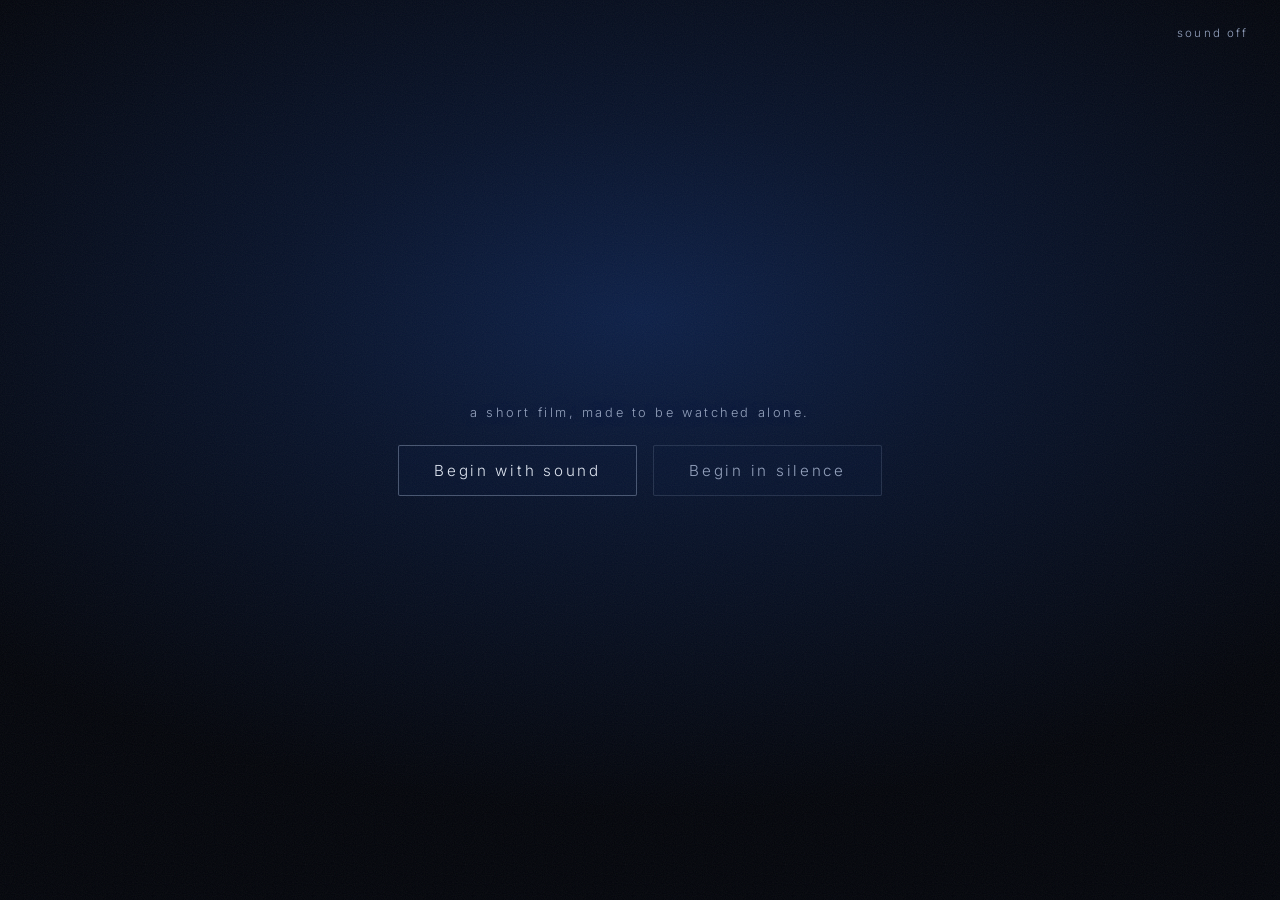
<file: index.html>
<!DOCTYPE html>
<html lang="en">
<head>
<meta charset="utf-8">
<meta name="viewport" content="width=device-width, initial-scale=1, viewport-fit=cover">
<title>ilhem</title>
<meta name="theme-color" content="#02040a">
<link rel="preconnect" href="https://fonts.googleapis.com">
<link rel="preconnect" href="https://fonts.gstatic.com" crossorigin>
<link href="https://fonts.googleapis.com/css2?family=Cormorant+Garamond:ital,wght@0,300;0,400;1,300;1,400&family=Inter:wght@300;400&display=swap" rel="stylesheet">
<link rel="stylesheet" href="style.css">
</head>
<body>
<div id="bg"></div>
<div id="dim"></div>
<canvas id="leaves" aria-hidden="true"></canvas>
<div id="grain" aria-hidden="true"></div>
<div id="cursor" aria-hidden="true"></div>

<header class="chrome">
  <nav id="progress" aria-label="Progress"></nav>
  <button id="sound" class="mini" type="button" aria-pressed="false">sound off</button>
</header>

<main id="stage">
  <section id="gate" class="scene on" aria-label="Start">
    <div class="box">
      <p class="line show small">a short film, made to be watched alone.</p>
      <div class="row">
        <button class="btn" id="beginSound" type="button">Begin with sound</button>
        <button class="btn ghost" id="beginSilent" type="button">Begin in silence</button>
      </div>
    </div>
  </section>
  <section id="s1" class="scene" aria-live="polite"><div class="box"></div></section>
  <section id="s2" class="scene" aria-live="polite"><div class="box"></div></section>
  <section id="s3" class="scene" aria-live="polite"><div class="box"></div></section>
  <section id="s4" class="scene"><div class="box wide"></div></section>
  <section id="s5" class="scene" aria-live="polite"><div class="box"></div></section>
  <section id="s6" class="scene" aria-live="polite"><div class="box"></div></section>
  <section id="s7" class="scene" aria-live="polite"><div class="box"></div></section>
</main>
<script src="script.js"></script>
</body>
</html>
</file>
<file: style.css>
:root{--ink:#02040a;--mid:#07122a;--blue:#2a4f9e;--silver:#dfe6f2;--dim:#93a1bd;
--serif:'Cormorant Garamond',Georgia,'Times New Roman',serif;--ui:'Inter',system-ui,-apple-system,'Segoe UI',sans-serif}
*{box-sizing:border-box;margin:0;padding:0}
html,body{height:100%;background:var(--ink);color:var(--silver);overflow:hidden}
body{font-family:var(--ui);-webkit-font-smoothing:antialiased}
#bg,#dim{position:fixed;inset:0;z-index:0}
#bg{background:radial-gradient(ellipse 70% 55% at 50% 35%,#0c1f47 0%,#07122a 40%,#02040a 100%);transition:opacity 4s}
#dim{background:radial-gradient(ellipse 50% 40% at 50% 45%,rgba(20,40,90,.35),#000 80%);opacity:0;transition:opacity 5s}
body.dark #dim{opacity:.92}
#leaves{position:fixed;inset:0;width:100%;height:100%;z-index:1;opacity:0;transition:opacity 5s;pointer-events:none}
body.lit #leaves{opacity:1}
body.dark #leaves{filter:brightness(.7)}
#grain{position:fixed;inset:-50%;z-index:5;pointer-events:none;opacity:.07;
background-image:url("data:image/svg+xml;utf8,<svg xmlns='http://www.w3.org/2000/svg' width='160' height='160'><filter id='n'><feTurbulence type='fractalNoise' baseFrequency='.9' numOctaves='2'/></filter><rect width='100%' height='100%' filter='url(%23n)'/></svg>");
animation:g 1s steps(4) infinite}
@keyframes g{0%{transform:translate(0,0)}25%{transform:translate(-3%,2%)}50%{transform:translate(2%,-3%)}75%{transform:translate(-2%,-1%)}}
#stage{position:fixed;inset:0;z-index:2}
.scene{position:absolute;inset:0;display:flex;align-items:center;justify-content:center;padding:2rem;
opacity:0;visibility:hidden;transition:opacity 1.3s ease,visibility 0s 1.3s}
.scene.on{opacity:1;visibility:visible;transition:opacity 1.3s ease}
.box{width:min(46rem,100%);text-align:center;display:flex;flex-direction:column;align-items:center;gap:1.4rem;position:relative}
.box.wide{width:100%;height:100%;max-width:70rem}
.line{font-family:var(--serif);font-weight:300;font-size:clamp(1.4rem,3.4vw,2.2rem);line-height:1.45;letter-spacing:.01em;
opacity:0;transform:translateY(6px);transition:opacity 1.6s ease,transform 1.6s ease;text-shadow:0 0 24px rgba(120,160,255,.25)}
.line.show{opacity:1;transform:none}
.line.small{font-family:var(--ui);font-size:.8rem;letter-spacing:.2em;color:var(--dim)}
.line.big{font-size:clamp(1.7rem,4.2vw,2.8rem);font-style:italic}
.line.sig{font-style:italic;color:#bcd0f5}
.line.label{font-family:var(--ui);font-size:.7rem;letter-spacing:.35em;color:var(--dim)}
.typing::after{content:"";display:inline-block;width:1px;height:1em;margin-left:3px;background:var(--silver);vertical-align:-.12em;animation:b .8s steps(2) infinite}
@keyframes b{50%{opacity:0}}
/* scene 1 */
.name{font-family:var(--serif);font-weight:300;font-size:clamp(4rem,15vw,9.5rem);letter-spacing:.09em;line-height:1;
opacity:0;transition:opacity 1.6s ease;filter:drop-shadow(0 0 28px rgba(140,180,255,.4))}
.name.show{opacity:1}
.name span{display:inline-block;opacity:0;filter:blur(10px);transform:translateY(8px);transition:opacity 1.4s,filter 1.4s,transform 1.4s}
.name span.in{opacity:1;filter:none;transform:none}
.name span.out{opacity:0;filter:blur(12px);transform:translateY(-22px) scale(1.2);transition-duration:1.2s}
.name.sweep{color:transparent;background:linear-gradient(105deg,#b9c6de 38%,#fff 50%,#b9c6de 62%) 120% 0/250% 100%;
-webkit-background-clip:text;background-clip:text;animation:sw 3.2s ease-in-out .5s forwards}
@keyframes sw{to{background-position:-60% 0}}
.fix{font-family:var(--serif);font-weight:300;font-size:clamp(1.5rem,4.4vw,2.9rem);letter-spacing:.04em;line-height:1.4;min-height:1.4em;opacity:0;transition:opacity 1.3s;position:absolute;left:0;right:0;top:50%;translate:0 -50%}
.fix.show{opacity:1}
.fix s{text-decoration-thickness:1px;opacity:.5}
/* buttons */
.row{display:flex;gap:1rem;flex-wrap:wrap;justify-content:center}
.btn{font:300 .95rem var(--ui);letter-spacing:.18em;color:var(--silver);background:rgba(10,24,56,.35);
border:1px solid rgba(190,205,235,.35);padding:.95rem 2.2rem;border-radius:2px;cursor:pointer;
opacity:0;transform:translateY(6px);transition:opacity 1.4s,transform 1.4s,background .5s,border-color .5s,box-shadow .5s,letter-spacing .5s}
.btn.show{opacity:1;transform:none}
.btn:hover,.btn:focus-visible{background:rgba(40,80,170,.3);border-color:rgba(220,230,250,.8);box-shadow:0 0 34px rgba(80,130,240,.35);letter-spacing:.24em;outline:none}
.btn.ghost{border-color:rgba(190,205,235,.15);color:var(--dim)}
#gate .btn{opacity:1;transform:none}
:focus-visible{outline:1px solid #9bb8f0;outline-offset:4px}
.chrome{position:fixed;top:0;left:0;right:0;z-index:6;display:flex;justify-content:space-between;align-items:center;padding:1.2rem 1.6rem;pointer-events:none}
.chrome>*{pointer-events:auto}
#progress{display:flex;gap:.55rem;opacity:0;transition:opacity 2s}
body.lit #progress{opacity:1}
#progress i{width:18px;height:2px;background:rgba(190,205,235,.18);transition:background 1s,box-shadow 1s}
#progress i.on{background:rgba(210,224,255,.8);box-shadow:0 0 8px rgba(120,160,255,.6)}
.mini{font:300 .72rem var(--ui);letter-spacing:.18em;color:var(--dim);background:none;border:0;cursor:pointer;padding:.4rem}
.mini:hover{color:var(--silver)}
/* scene 4 */
.sky{position:absolute;inset:6% 4% 14%}
.sky svg{position:absolute;inset:0;width:100%;height:100%;overflow:visible}
.sky polyline{fill:none;stroke:rgba(170,195,255,.35);stroke-width:1;vector-effect:non-scaling-stroke;stroke-dasharray:3 6}
.dot{position:absolute;width:2px;height:2px;border-radius:50%;background:#cfe0ff;animation:tw 4s ease-in-out infinite}
@keyframes tw{50%{opacity:.15}}
.star{position:absolute;width:54px;height:54px;margin:-27px 0 0 -27px;border:0;background:none;cursor:pointer;border-radius:50%}
.star::before{content:"";position:absolute;inset:19px;border-radius:50%;background:#fff;box-shadow:0 0 16px 6px rgba(150,190,255,.8),0 0 60px 18px rgba(60,110,230,.45);transition:transform .5s,box-shadow .5s;animation:pulse 3.5s ease-in-out infinite}
.star:hover::before,.star:focus-visible::before{transform:scale(1.9);box-shadow:0 0 22px 9px #fff,0 0 90px 30px rgba(80,130,255,.6)}
.star.seen::before{background:#b8cdf5;opacity:.75}
@keyframes pulse{50%{opacity:.7}}
.hint{position:absolute;left:0;right:0;bottom:1%}
.cta{position:absolute;left:0;right:0;bottom:7%;display:flex;justify-content:center}
.ov{position:absolute;inset:0;display:flex;align-items:center;justify-content:center;padding:1.5rem;background:rgba(2,5,14,.82);backdrop-filter:blur(6px);
opacity:0;visibility:hidden;transition:opacity .9s,visibility 0s .9s;z-index:3}
.ov.on{opacity:1;visibility:visible;transition:opacity .9s}
.card{max-width:34rem;display:flex;flex-direction:column;gap:1.4rem;align-items:center}
.card small{font-size:.72rem;letter-spacing:.35em;color:var(--dim)}
.card p{font-family:var(--serif);font-style:italic;font-weight:300;font-size:clamp(1.5rem,3.6vw,2.3rem);line-height:1.45}
/* terminal */
.term{width:100%;text-align:left;font:300 clamp(.9rem,2vw,1.05rem)/1.9 ui-monospace,'SF Mono',Menlo,Consolas,monospace;color:#b9ccf0;
border:1px solid rgba(150,180,240,.2);background:rgba(4,10,26,.7);padding:clamp(1.2rem,4vw,2.4rem);border-radius:3px;box-shadow:0 0 60px rgba(40,80,190,.2);min-height:12rem}
.term p{min-height:1.9em}
.term .msg{font-family:var(--serif);font-style:italic;font-size:clamp(1.25rem,2.8vw,1.7rem);line-height:1.55;color:var(--silver);margin-top:.8rem}
.term .row{margin-top:1.2rem;justify-content:flex-start}
.choices{display:flex;flex-direction:column;gap:.8rem;align-items:center}
.resp{min-height:3.2em;color:#bcd0f5}
/* end */
#s7 .box{transition:opacity 6s}
#s7 .box.fade>.line{opacity:0;transition:opacity 6s}
.endstar{position:fixed;left:50%;top:50%;width:6px;height:6px;margin:-3px;border-radius:50%;background:#fff;opacity:0;
box-shadow:0 0 14px 6px rgba(160,200,255,.8),0 0 70px 24px rgba(60,110,240,.5);transition:opacity 6s;z-index:3;animation:pulse 4s infinite}
.endstar.on{opacity:1}
.replay{position:fixed;bottom:2rem;left:0;right:0;margin:auto;width:max-content;z-index:7}
#cursor{position:fixed;left:0;top:0;width:34px;height:34px;margin:-17px;border-radius:50%;z-index:9;pointer-events:none;opacity:0;
border:1px solid rgba(190,210,255,.45);background:radial-gradient(circle,rgba(130,170,255,.25),transparent 70%);transition:width .3s,height .3s,margin .3s,opacity .5s}
#cursor.on{opacity:1}
#cursor.big{width:58px;height:58px;margin:-29px}
@media(max-width:600px){#progress i{width:12px}.btn{padding:.9rem 1.5rem;letter-spacing:.14em}}
@media(prefers-reduced-motion:reduce){#grain,.dot,.star::before,.endstar{animation:none}.name.sweep{animation-duration:.01s}}
</file>
